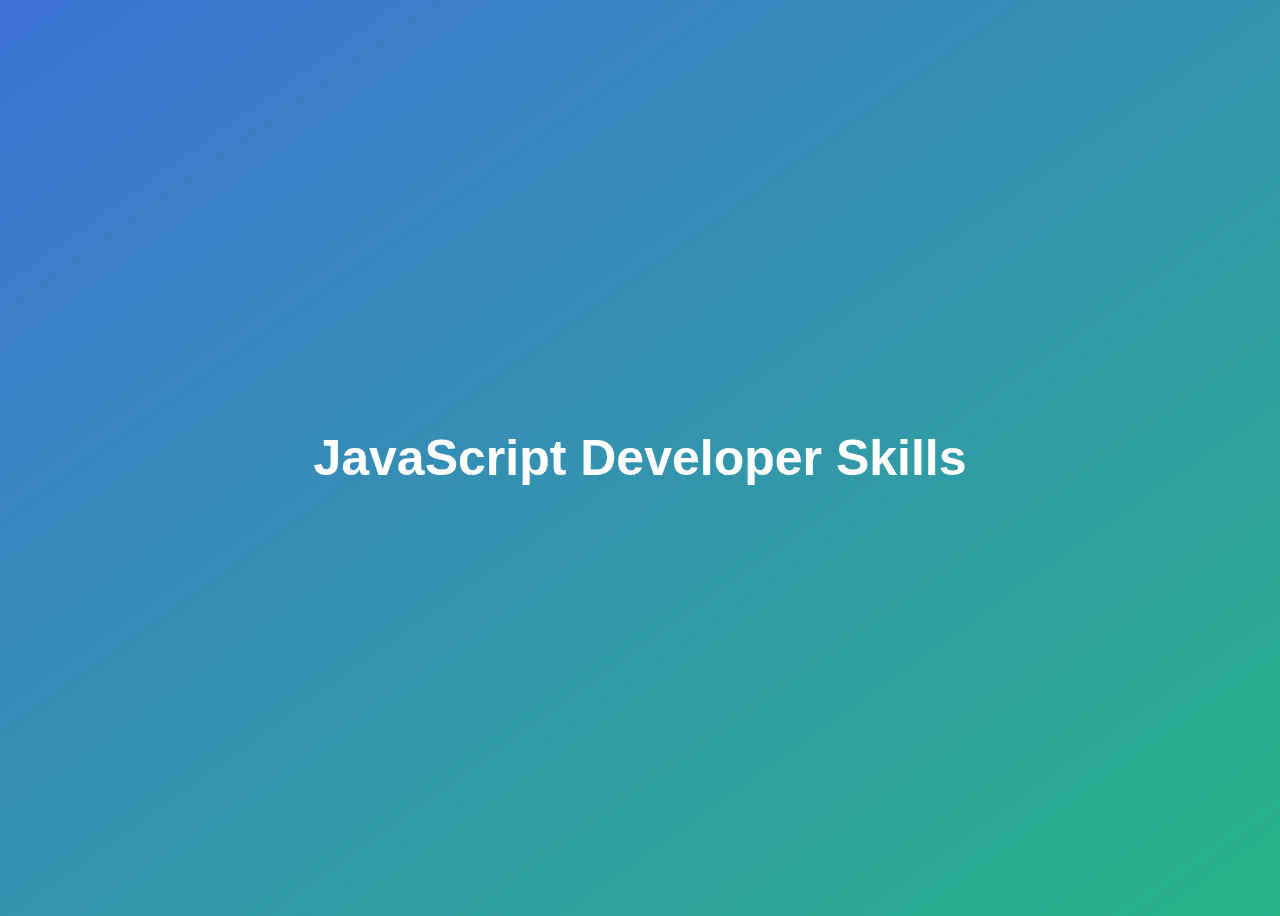
<file: index.html>
<!DOCTYPE html>
<html lang="en">
  <head>
    <meta charset="UTF-8" />
    <meta name="viewport" content="width=device-width, initial-scale=1.0" />
    <meta http-equiv="X-UA-Compatible" content="ie=edge" />
    <title>JavaScript DeveloperSkills</title>
    <style>
      body {
        height: 100vh;
        display: flex;
        align-items: center;
        background: linear-gradient(to top left, #28b487, #3e73d6);
      }

      h1 {
        font-family: sans-serif;
        font-size: 50px;
        line-height: 1.3;
        width: 100%;
        padding: 30px;
        text-align: center;
        color: white;
      }
    </style>
    <script src="script.js"></script>
    <script src="./01-Fundamentals-part-1/assignments.js"></script>
    <script src="./01-Fundamentals-part-1/challenge_1_Conditionals.js"></script>
    <script src="./01-Fundamentals-part-2/assignments2.js"></script>
    <script src="./DeveloperSkills/assignment3.js"></script>
  </head>

  <body>
    <h1>JavaScript Developer Skills</h1>
  </body>
</html>
</file>
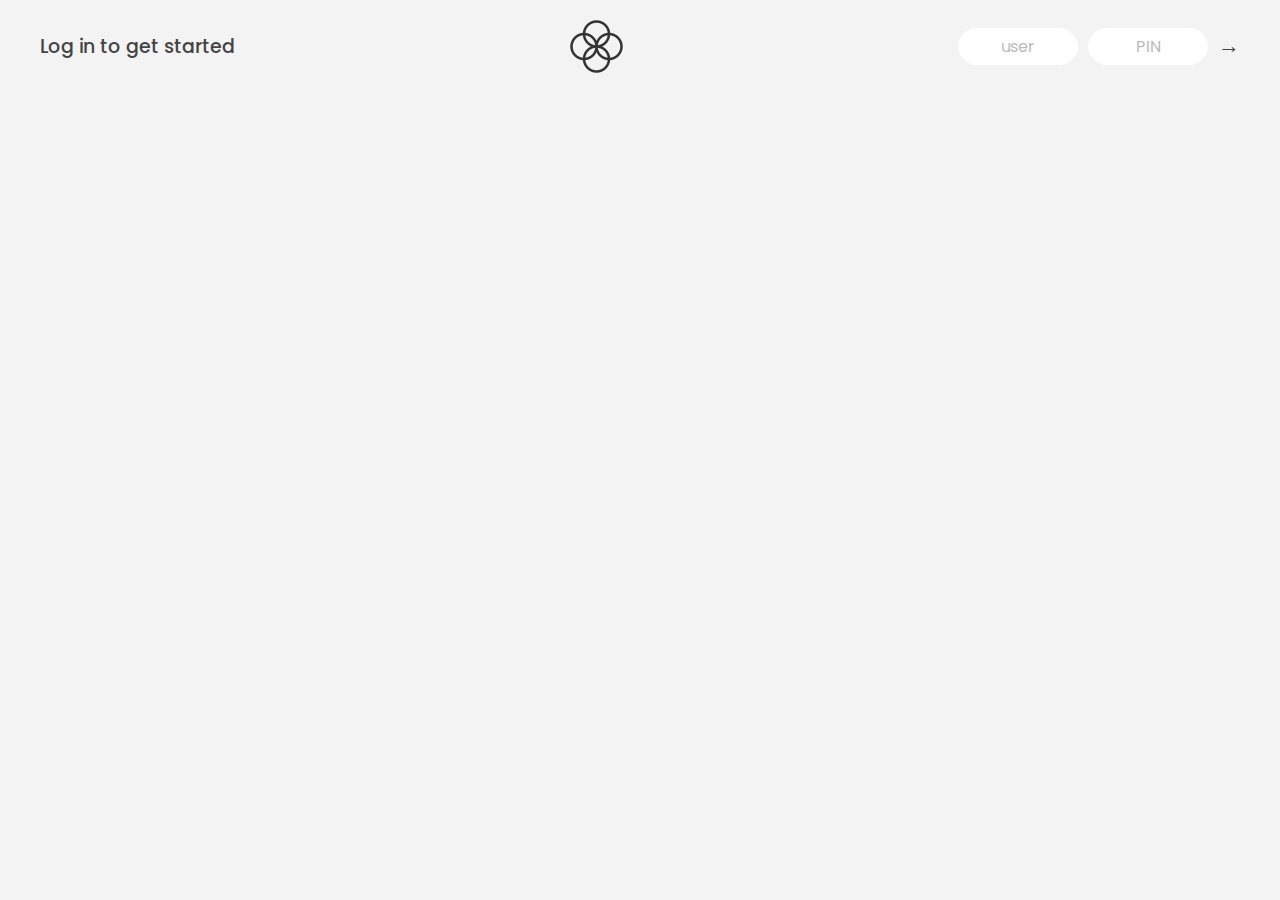
<file: Arrays/index.html>
<!DOCTYPE html>
<html lang="en">
  <head>
    <meta charset="UTF-8" />
    <meta name="viewport" content="width=device-width, initial-scale=1.0" />
    <meta http-equiv="X-UA-Compatible" content="ie=edge" />
    <link rel="shortcut icon" type="image/png" href="/icon.png" />

    <link
      href="https://fonts.googleapis.com/css?family=Poppins:400,500,600&display=swap"
      rel="stylesheet"
    />

    <link rel="stylesheet" href="style.css" />
    <title>Bankist</title>
  </head>
  <body>
    <!-- TOP NAVIGATION -->
    <nav>
      <p class="welcome">Log in to get started</p>
      <img src="logo.png" alt="Logo" class="logo" />
      <form class="login">
        <input
          type="text"
          placeholder="user"
          class="login__input login__input--user"
        />
        <!-- In practice, use type="password" -->
        <input
          type="text"
          placeholder="PIN"
          maxlength="4"
          class="login__input login__input--pin"
        />
        <button class="login__btn">&rarr;</button>
      </form>
    </nav>

    <main class="app">
      <!-- BALANCE -->
      <div class="balance">
        <div>
          <p class="balance__label">Current balance</p>
          <p class="balance__date">
            As of <span class="date">05/03/2037</span>
          </p>
        </div>
        <p class="balance__value">0000€</p>
      </div>

      <!-- MOVEMENTS -->
      <div class="movements">
        <div class="movements__row">
          <div class="movements__type movements__type--deposit">2 deposit</div>
          <div class="movements__date">3 days ago</div>
          <div class="movements__value">4 000€</div>
        </div>
        <div class="movements__row">
          <div class="movements__type movements__type--withdrawal">
            1 withdrawal
          </div>
          <div class="movements__date">24/01/2037</div>
          <div class="movements__value">-378€</div>
        </div>
      </div>

      <!-- SUMMARY -->
      <div class="summary">
        <p class="summary__label">In</p>
        <p class="summary__value summary__value--in">0000€</p>
        <p class="summary__label">Out</p>
        <p class="summary__value summary__value--out">0000€</p>
        <p class="summary__label">Interest</p>
        <p class="summary__value summary__value--interest">0000€</p>
        <button class="btn--sort">&downarrow; SORT</button>
      </div>

      <!-- OPERATION: TRANSFERS -->
      <div class="operation operation--transfer">
        <h2>Transfer money</h2>
        <form class="form form--transfer">
          <input type="text" class="form__input form__input--to" />
          <input type="number" class="form__input form__input--amount" />
          <button class="form__btn form__btn--transfer">&rarr;</button>
          <label class="form__label">Transfer to</label>
          <label class="form__label">Amount</label>
        </form>
      </div>

      <!-- OPERATION: LOAN -->
      <div class="operation operation--loan">
        <h2>Request loan</h2>
        <form class="form form--loan">
          <input type="number" class="form__input form__input--loan-amount" />
          <button class="form__btn form__btn--loan">&rarr;</button>
          <label class="form__label form__label--loan">Amount</label>
        </form>
      </div>

      <!-- OPERATION: CLOSE -->
      <div class="operation operation--close">
        <h2>Close account</h2>
        <form class="form form--close">
          <input type="text" class="form__input form__input--user" />
          <input
            type="password"
            maxlength="6"
            class="form__input form__input--pin"
          />
          <button class="form__btn form__btn--close">&rarr;</button>
          <label class="form__label">Confirm user</label>
          <label class="form__label">Confirm PIN</label>
        </form>
      </div>

      <!-- LOGOUT TIMER -->
      <p class="logout-timer">
        You will be logged out in <span class="timer">05:00</span>
      </p>
    </main>

    <!-- <footer>
      &copy; by Jonas Schmedtmann. Don't claim as your own :)
    </footer> -->

    <script src="script.js"></script>
  </body>
</html>
</file>
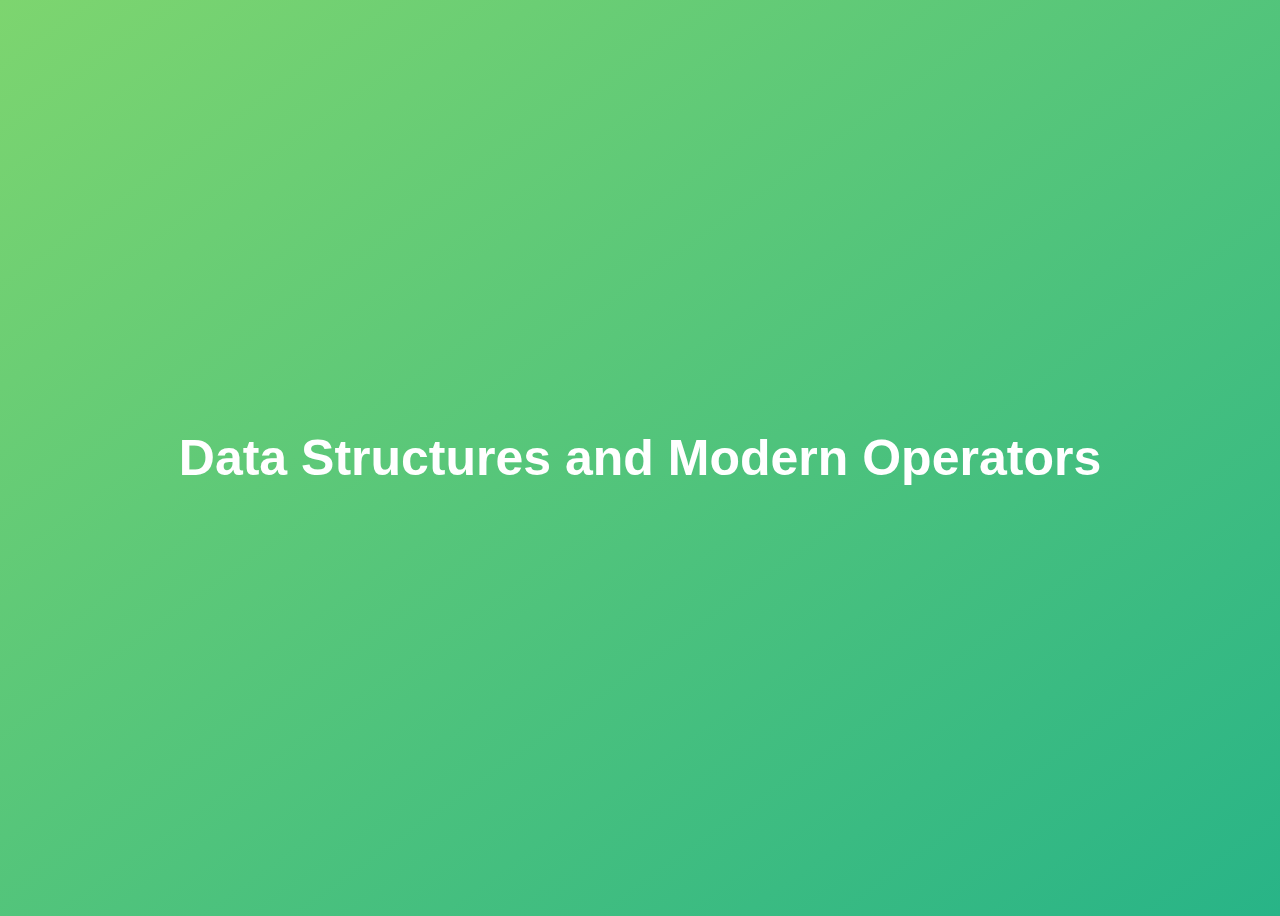
<file: ArraysModernOperators&Strings/index.html>
<!DOCTYPE html>
<html lang="en">
  <head>
    <meta charset="UTF-8" />
    <meta name="viewport" content="width=device-width, initial-scale=1.0" />
    <meta http-equiv="X-UA-Compatible" content="ie=edge" />
    <title>Data Structures and Modern Operators</title>
    <style>
      body {
        height: 100vh;
        display: flex;
        align-items: center;
        background: linear-gradient(to top left, #28b487, #7dd56f);
      }
      h1 {
        font-family: sans-serif;
        font-size: 50px;
        line-height: 1.3;
        width: 100%;
        padding: 30px;
        text-align: center;
        color: white;
      }
      button {
        width: 50px;
        height: 20px;
        margin: 10px;
      }
      textarea {
        width: 300px;
        height: 100px;
      }
    </style>
  </head>
  <body>
    <h1>Data Structures and Modern Operators</h1>
    <script src="script.js"></script>
  </body>
</html>
</file>
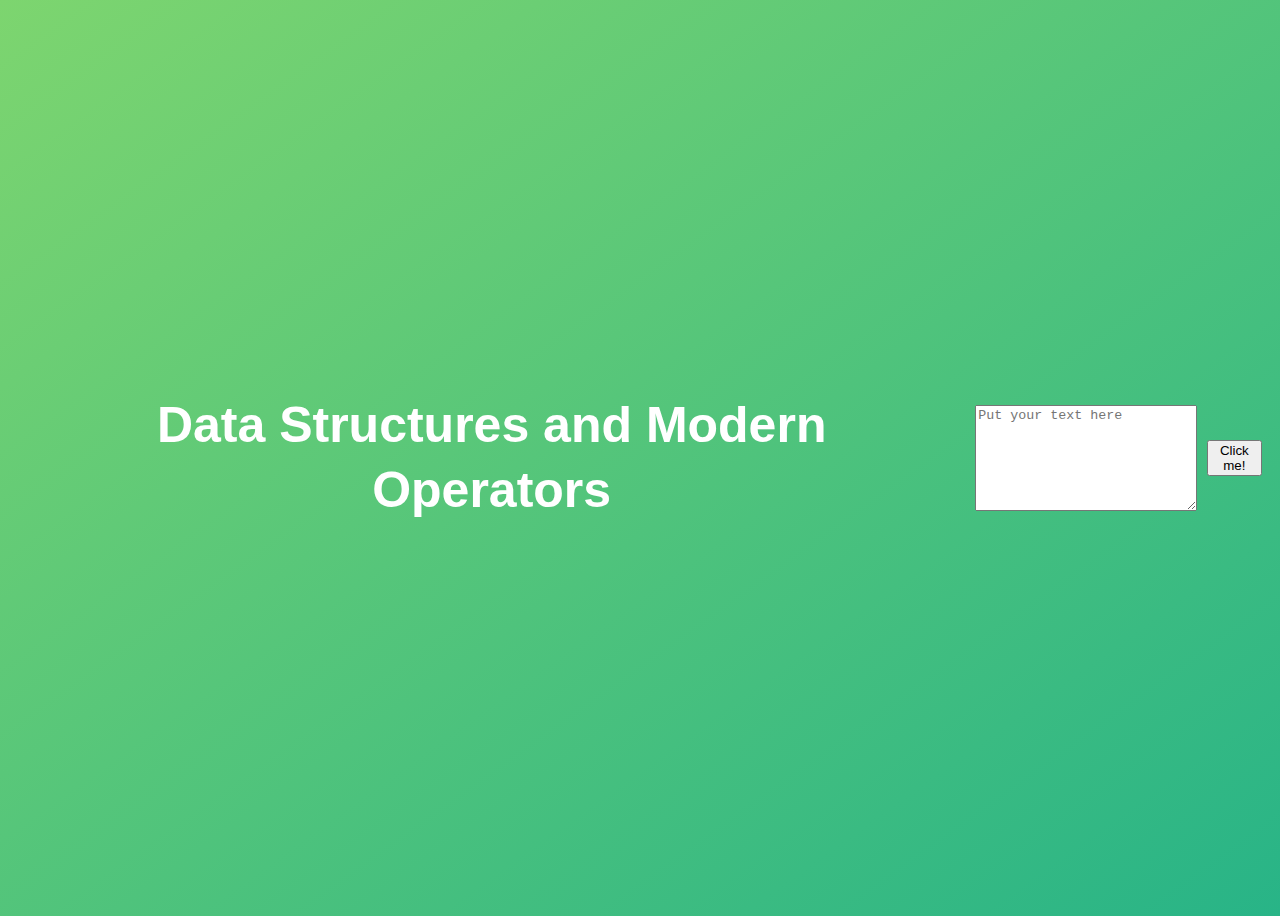
<file: DataSructures-ModernOerators&Strings/index.html>
<!DOCTYPE html>
<html lang="en">
  <head>
    <meta charset="UTF-8" />
    <meta name="viewport" content="width=device-width, initial-scale=1.0" />
    <meta http-equiv="X-UA-Compatible" content="ie=edge" />
    <title>Data Structures and Modern Operators</title>
    <style>
      body {
        height: 100vh;
        display: flex;
        align-items: center;
        background: linear-gradient(to top left, #28b487, #7dd56f);
      }
      h1 {
        font-family: sans-serif;
        font-size: 50px;
        line-height: 1.3;
        width: 100%;
        padding: 30px;
        text-align: center;
        color: white;
      }
      button {
        width: auto;
        height: auto;
        margin: 10px;
        cursor: pointer;
      }
      textarea {
        width: 300px;
        height: 100px;
      }
    </style>
  </head>
  <body>
    <h1>Data Structures and Modern Operators</h1>
    <script src="script.js"></script>
    <div></div>
  </body>
</html>
</file>
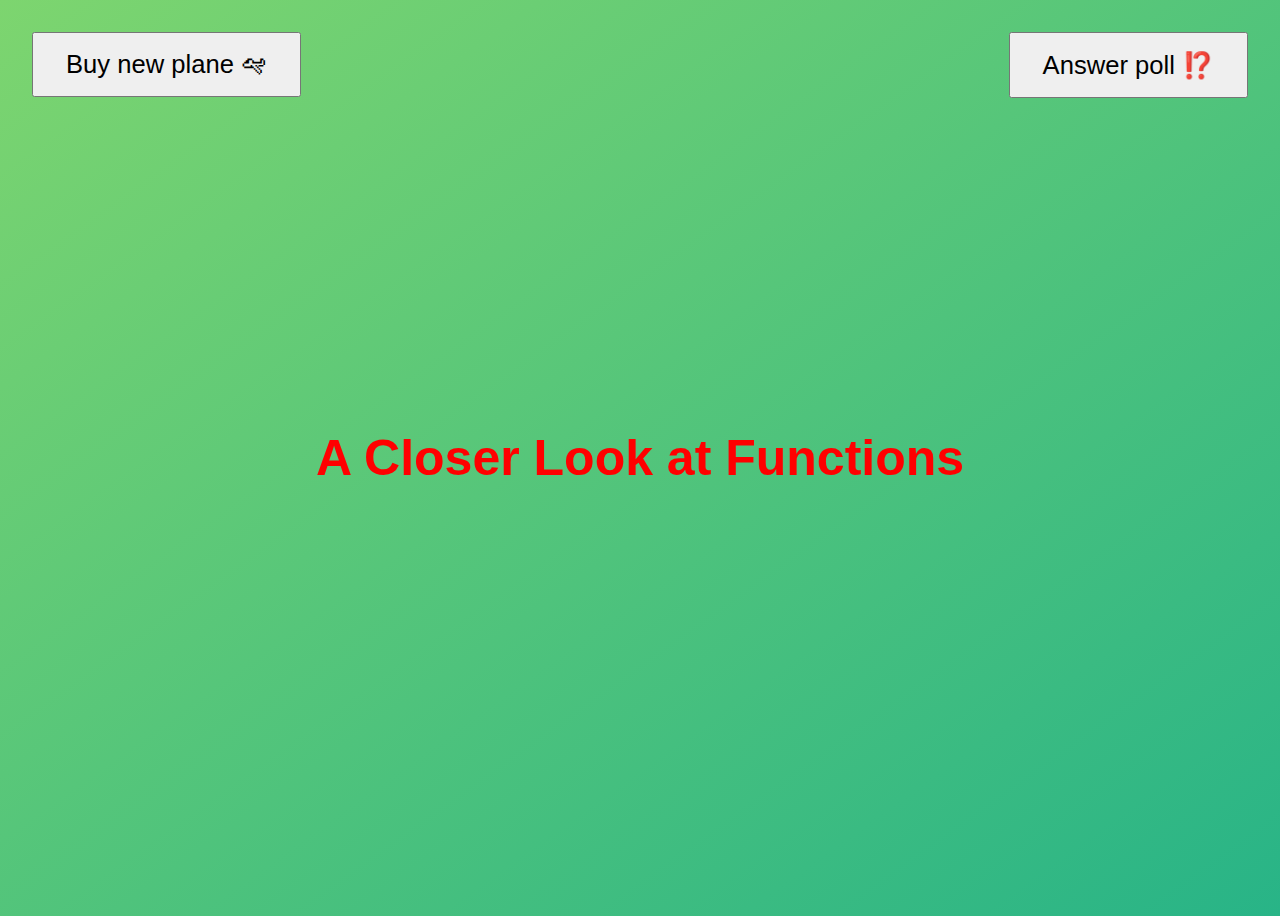
<file: Functions/index.html>
<!DOCTYPE html>
<html lang="en">
  <head>
    <meta charset="UTF-8" />
    <meta name="viewport" content="width=device-width, initial-scale=1.0" />
    <meta http-equiv="X-UA-Compatible" content="ie=edge" />
    <title>A Closer Look at Functions</title>
    <style>
      body {
        height: 100vh;
        display: flex;
        align-items: center;
        background: linear-gradient(to top left, #28b487, #7dd56f);
      }
      h1 {
        font-family: sans-serif;
        font-size: 50px;
        line-height: 1.3;
        width: 100%;
        padding: 30px;
        text-align: center;
        color: white;
      }
      .buy,
      .poll {
        font-size: 1.6rem;
        padding: 1rem 2rem;
        position: absolute;
        top: 2rem;
      }
      .buy {
        left: 2rem;
      }
      .poll {
        right: 2rem;
      }
    </style>
  </head>
  <body>
    <h1>A Closer Look at Functions</h1>
    <button class="buy">Buy new plane 🛩</button>
    <button class="poll">Answer poll ⁉️</button>
    <script src="script.js"></script>
  </body>
</html>
</file>
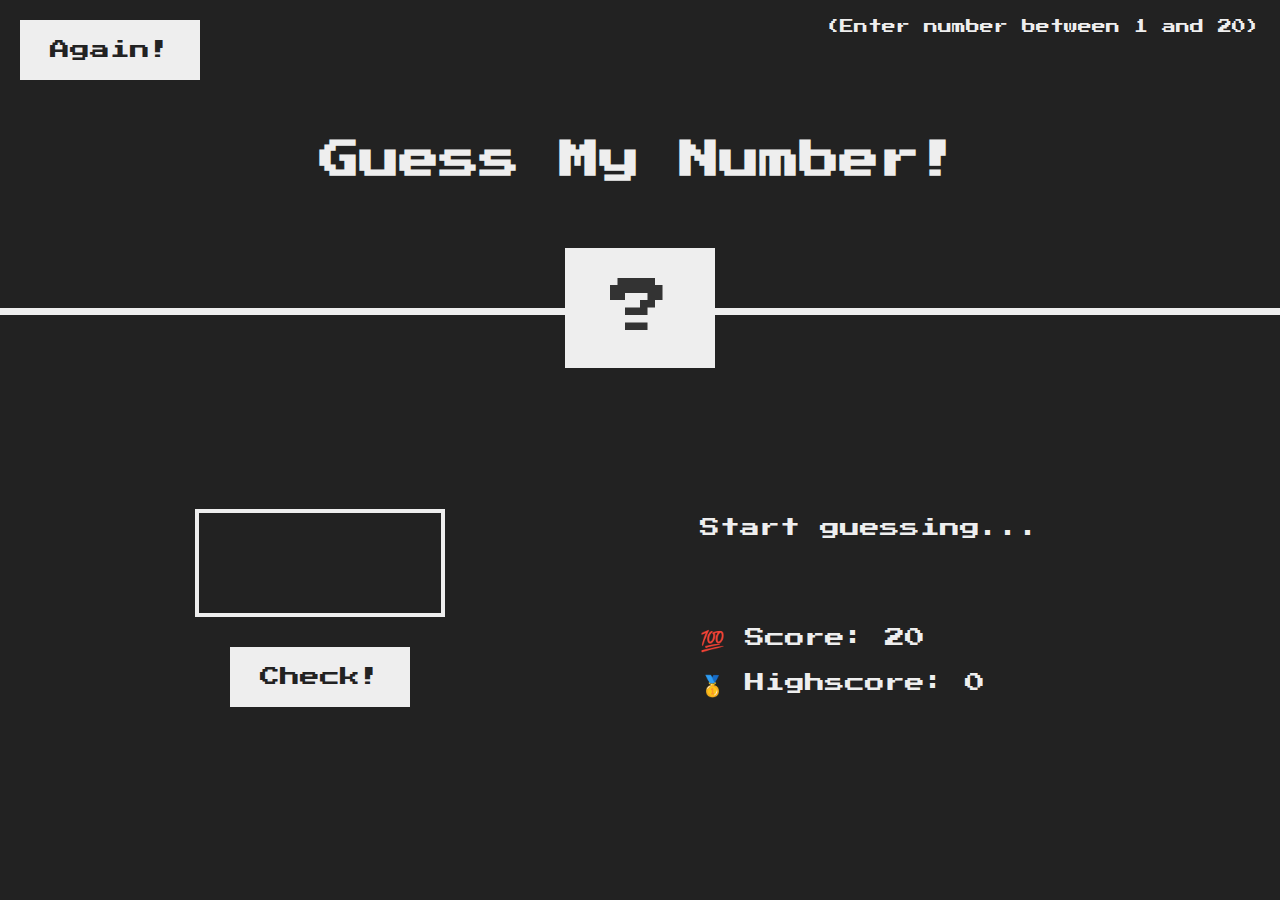
<file: Guess-My-Number/index.html>
<!DOCTYPE html>
<html lang="en">
  <head>
    <meta charset="UTF-8" />
    <meta name="viewport" content="width=device-width, initial-scale=1.0" />
    <meta http-equiv="X-UA-Compatible" content="ie=edge" />
    <link rel="stylesheet" href="style.css" />
    <title>Guess My Number!</title>
  </head>
  <body>
    <header>
      <h1>Guess My Number!</h1>
      <p class="between">(Enter number between 1 and 20)</p>
      <button class="btn again">Again!</button>
      <div class="number">?</div>
    </header>
    <main>
      <section class="left">
        <input type="number" class="guess" />
        <button class="btn check">Check!</button>
      </section>
      <section class="right">
        <p class="message">Start guessing...</p>
        <p class="label-score">💯 Score: <span class="score">20</span></p>
        <p class="label-highscore">
          🥇 Highscore: <span class="highscore">0</span>
        </p>
      </section>
    </main>
    <script src="script.js"></script>
  </body>
</html>
</file>
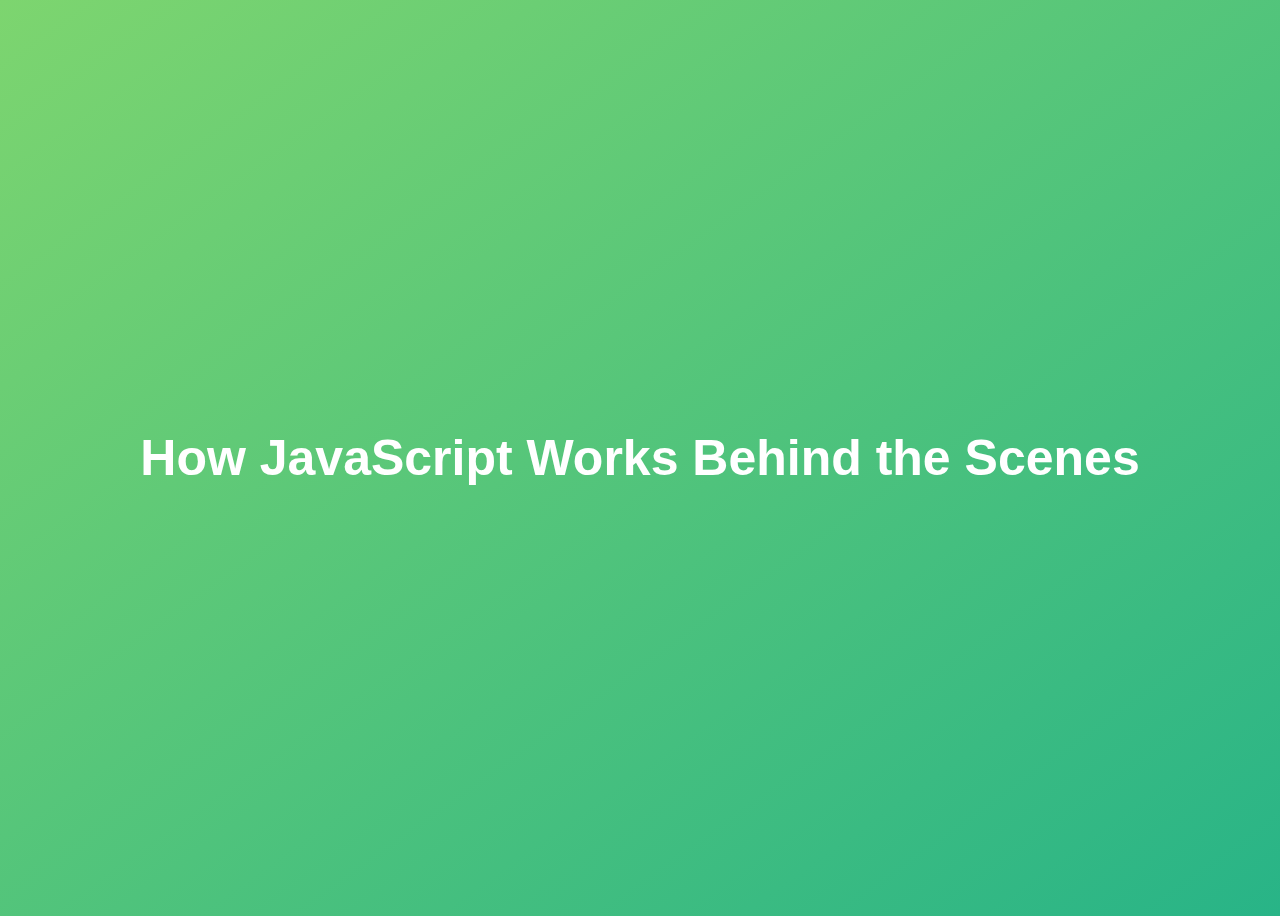
<file: howJSworks/index.html>
<!DOCTYPE html>
<html lang="en">
  <head>
    <meta charset="UTF-8" />
    <meta name="viewport" content="width=device-width, initial-scale=1.0" />
    <meta http-equiv="X-UA-Compatible" content="ie=edge" />
    <title>How JavaScript Works Behind the Scenes</title>
    <style>
      body {
        height: 100vh;
        display: flex;
        align-items: center;
        background: linear-gradient(to top left, #28b487, #7dd56f);
      }
      h1 {
        font-family: sans-serif;
        font-size: 50px;
        line-height: 1.3;
        width: 100%;
        padding: 30px;
        text-align: center;
        color: white;
      }
    </style>
  </head>
  <body>
    <h1>How JavaScript Works Behind the Scenes</h1>
    <script src="script.js"></script>
  </body>
</html>
</file>
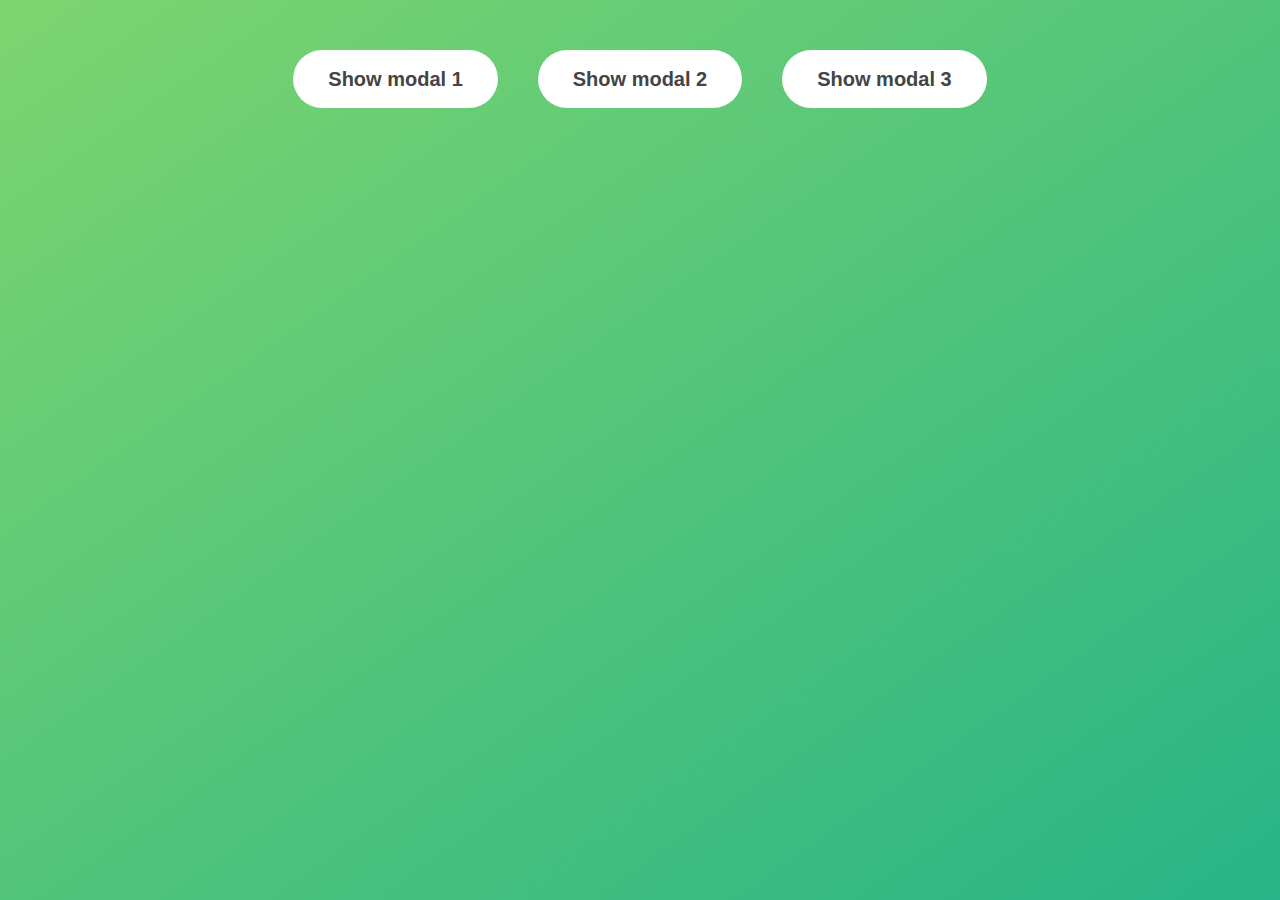
<file: Modal/index.html>
<!DOCTYPE html>
<html lang="en">
  <head>
    <meta charset="UTF-8" />
    <meta name="viewport" content="width=device-width, initial-scale=1.0" />
    <meta http-equiv="X-UA-Compatible" content="ie=edge" />
    <link rel="stylesheet" href="style.css" />
    <title>Modal window</title>
  </head>
  <body>
    <button class="show-modal">Show modal 1</button>
    <button class="show-modal">Show modal 2</button>
    <button class="show-modal">Show modal 3</button>

    <div class="modal hidden">
      <button class="close-modal">&times;</button>
      <h1>I'm a modal window 😍</h1>
      <p>
        Lorem ipsum dolor sit amet, consectetur adipisicing elit, sed do eiusmod
        tempor incididunt ut labore et dolore magna aliqua. Ut enim ad minim
        veniam, quis nostrud exercitation ullamco laboris nisi ut aliquip ex ea
        commodo consequat. Duis aute irure dolor in reprehenderit in voluptate
        velit esse cillum dolore eu fugiat nulla pariatur. Excepteur sint
        occaecat cupidatat non proident, sunt in culpa qui officia deserunt
        mollit anim id est laborum.
      </p>
    </div>
    <div class="overlay hidden"></div>

    <script src="script.js"></script>
  </body>
</html>
</file>
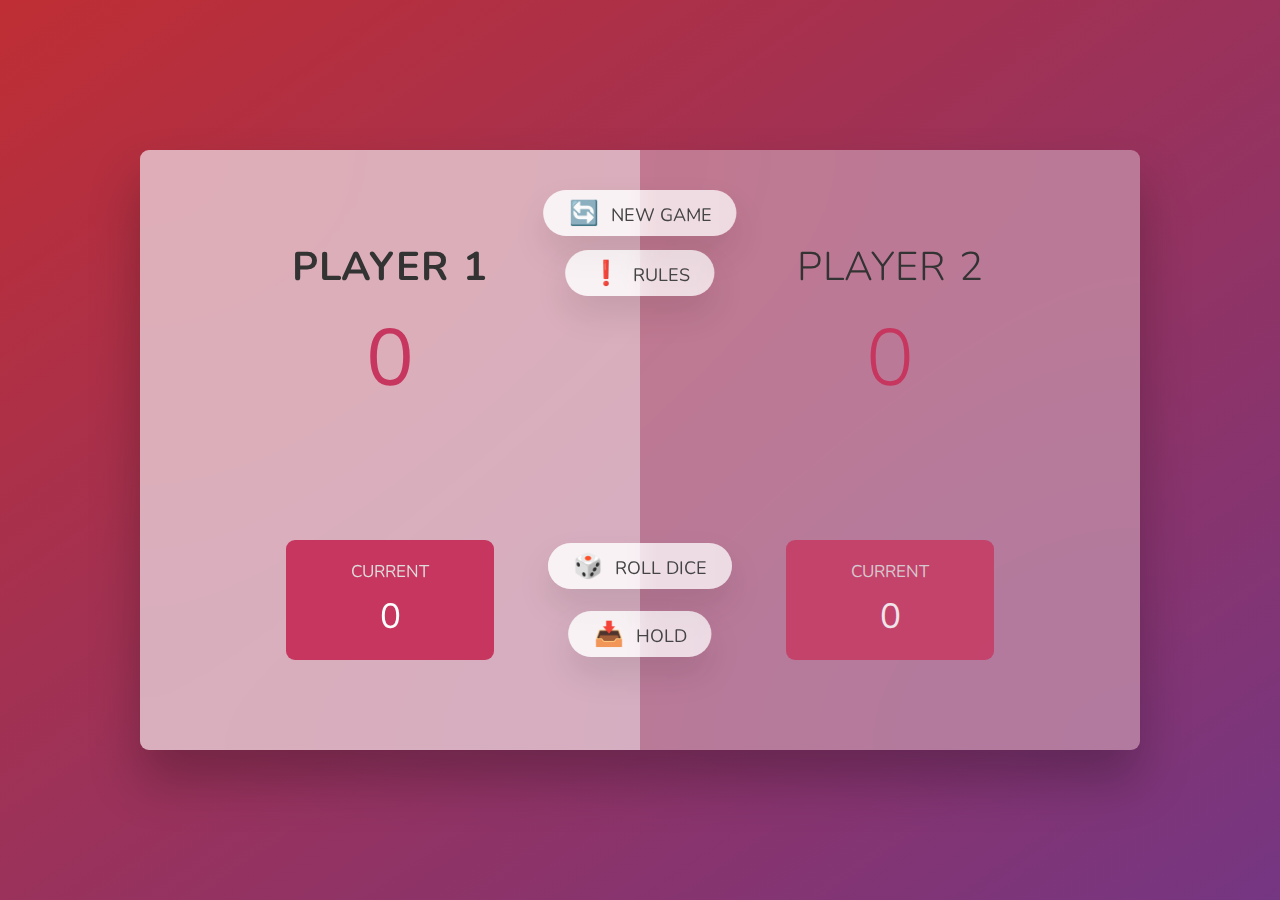
<file: Pig-Game/index.html>
<!DOCTYPE html>
<html lang="en">
  <head>
    <meta charset="UTF-8" />
    <meta name="viewport" content="width=device-width, initial-scale=1.0" />
    <meta http-equiv="X-UA-Compatible" content="ie=edge" />
    <link rel="stylesheet" href="style.css" />
    <title>Pig Game</title>
  </head>
  <body>
    <div class="modal hidden">
      <button class="close-modal">&times;</button>
      <h1>👇Rules of the game</h1>
      <p>
        Each turn, a player repeatedly rolls a dice until either a 1 is rolled
        or the player decides to "hold". If the player rolls a 1, they score
        nothing and it becomes the next player's turn. If the player rolls any
        other number, it is added to their current score and the player's turn
        continues. If a player chooses to "hold", their current score is added
        to their total score, and it becomes the next player's turn. The first
        player to score 30 or more points wins. If you want to begin a new game
        click button 'New game' any time.
      </p>
    </div>
    <div class="overlay hidden"></div>
    <main>
      <section class="player player--0 player--active">
        <h2 class="name" id="name--0">Player 1</h2>
        <p class="score" id="score--0">35</p>
        <h3 class="winner hidden" id="winner--0">Winner</h3>
        <div class="current">
          <p class="current-label">Current</p>
          <p class="current-score" id="current--0">0</p>
        </div>
      </section>
      <section class="player player--1">
        <h2 class="name" id="name--1">Player 2</h2>
        <p class="score" id="score--1">50</p>
        <h3 class="winner hidden" id="winner--1">Winner!</h3>
        <div class="current">
          <p class="current-label">Current</p>
          <p class="current-score" id="current--1">0</p>
        </div>
      </section>

      <img src="dice-5.png" alt="Playing dice" class="dice" />
      <button class="btn btn--new">🔄 New game</button>
      <button class="btn btn--roll">🎲 Roll dice</button>
      <button class="btn btn--hold">📥 Hold</button>
      <button class="btn btn--rules">❗ Rules</button>
    </main>
    <script src="script.js"></script>
  </body>
</html>
</file>
<file: Arrays/style.css>
/*
 * Use this CSS to learn some intersting techniques,
 * in case you're wondering how I built the UI.
 * Have fun! 😁
 */

* {
  margin: 0;
  padding: 0;
  box-sizing: inherit;
}

html {
  font-size: 62.5%;
  box-sizing: border-box;
}

body {
  font-family: 'Poppins', sans-serif;
  color: #444;
  background-color: #f3f3f3;
  height: 100vh;
  padding: 2rem;
}

nav {
  display: flex;
  justify-content: space-between;
  align-items: center;
  padding: 0 2rem;
}

.welcome {
  font-size: 1.9rem;
  font-weight: 500;
}

.logo {
  height: 5.25rem;
}

.login {
  display: flex;
}

.login__input {
  border: none;
  padding: 0.5rem 2rem;
  font-size: 1.6rem;
  font-family: inherit;
  text-align: center;
  width: 12rem;
  border-radius: 10rem;
  margin-right: 1rem;
  color: inherit;
  border: 1px solid #fff;
  transition: all 0.3s;
}

.login__input:focus {
  outline: none;
  border: 1px solid #ccc;
}

.login__input::placeholder {
  color: #bbb;
}

.login__btn {
  border: none;
  background: none;
  font-size: 2.2rem;
  color: inherit;
  cursor: pointer;
  transition: all 0.3s;
}

.login__btn:hover,
.login__btn:focus,
.btn--sort:hover,
.btn--sort:focus {
  outline: none;
  color: #777;
}

/* MAIN */
.app {
  position: relative;
  max-width: 100rem;
  margin: 4rem auto;
  display: grid;
  grid-template-columns: 4fr 3fr;
  grid-template-rows: auto repeat(3, 15rem) auto;
  gap: 2rem;

  /* NOTE This creates the fade in/out anumation */
  opacity: 0;
  transition: all 1s;
}

.balance {
  grid-column: 1 / span 2;
  display: flex;
  align-items: flex-end;
  justify-content: space-between;
  margin-bottom: 2rem;
}

.balance__label {
  font-size: 2.2rem;
  font-weight: 500;
  margin-bottom: -0.2rem;
}

.balance__date {
  font-size: 1.4rem;
  color: #888;
}

.balance__value {
  font-size: 4.5rem;
  font-weight: 400;
}

/* MOVEMENTS */
.movements {
  grid-row: 2 / span 3;
  background-color: #fff;
  border-radius: 1rem;
  overflow: scroll;
}

.movements__row {
  padding: 2.25rem 4rem;
  display: flex;
  align-items: center;
  border-bottom: 1px solid #eee;
}

.movements__type {
  font-size: 1.1rem;
  text-transform: uppercase;
  font-weight: 500;
  color: #fff;
  padding: 0.1rem 1rem;
  border-radius: 10rem;
  margin-right: 2rem;
}

.movements__date {
  font-size: 1.1rem;
  text-transform: uppercase;
  font-weight: 500;
  color: #666;
}

.movements__type--deposit {
  background-image: linear-gradient(to top left, #39b385, #9be15d);
}

.movements__type--withdrawal {
  background-image: linear-gradient(to top left, #e52a5a, #ff585f);
}

.movements__value {
  font-size: 1.7rem;
  margin-left: auto;
}

/* SUMMARY */
.summary {
  grid-row: 5 / 6;
  display: flex;
  align-items: baseline;
  padding: 0 0.3rem;
  margin-top: 1rem;
}

.summary__label {
  font-size: 1.2rem;
  font-weight: 500;
  text-transform: uppercase;
  margin-right: 0.8rem;
}

.summary__value {
  font-size: 2.2rem;
  margin-right: 2.5rem;
}

.summary__value--in,
.summary__value--interest {
  color: #66c873;
}

.summary__value--out {
  color: #f5465d;
}

.btn--sort {
  margin-left: auto;
  border: none;
  background: none;
  font-size: 1.3rem;
  font-weight: 500;
  cursor: pointer;
}

/* OPERATIONS */
.operation {
  border-radius: 1rem;
  padding: 3rem 4rem;
  color: #333;
}

.operation--transfer {
  background-image: linear-gradient(to top left, #ffb003, #ffcb03);
}

.operation--loan {
  background-image: linear-gradient(to top left, #39b385, #9be15d);
}

.operation--close {
  background-image: linear-gradient(to top left, #e52a5a, #ff585f);
}

h2 {
  margin-bottom: 1.5rem;
  font-size: 1.7rem;
  font-weight: 600;
  color: #333;
}

.form {
  display: grid;
  grid-template-columns: 2.5fr 2.5fr 1fr;
  grid-template-rows: auto auto;
  gap: 0.4rem 1rem;
}

/* Exceptions for interst */
.form.form--loan {
  grid-template-columns: 2.5fr 1fr 2.5fr;
}
.form__label--loan {
  grid-row: 2;
}
/* End exceptions */

.form__input {
  width: 100%;
  border: none;
  background-color: rgba(255, 255, 255, 0.4);
  font-family: inherit;
  font-size: 1.5rem;
  text-align: center;
  color: #333;
  padding: 0.3rem 1rem;
  border-radius: 0.7rem;
  transition: all 0.3s;
}

.form__input:focus {
  outline: none;
  background-color: rgba(255, 255, 255, 0.6);
}

.form__label {
  font-size: 1.3rem;
  text-align: center;
}

.form__btn {
  border: none;
  border-radius: 0.7rem;
  font-size: 1.8rem;
  background-color: #fff;
  cursor: pointer;
  transition: all 0.3s;
}

.form__btn:focus {
  outline: none;
  background-color: rgba(255, 255, 255, 0.8);
}

.logout-timer {
  padding: 0 0.3rem;
  margin-top: 1.9rem;
  text-align: right;
  font-size: 1.25rem;
}

.timer {
  font-weight: 600;
}
</file>
<file: Guess-My-Number/style.css>
@import url('https://fonts.googleapis.com/css?family=Press+Start+2P&display=swap');

* {
  margin: 0;
  padding: 0;
  box-sizing: inherit;
}

html {
  font-size: 62.5%;
  box-sizing: border-box;
}

body {
  font-family: 'Press Start 2P', sans-serif;
  color: #eee;
  background-color: #222;
  /* background-color: #60b347; */
}

/* LAYOUT */
header {
  position: relative;
  height: 35vh;
  border-bottom: 7px solid #eee;
}

main {
  height: 65vh;
  color: #eee;
  display: flex;
  align-items: center;
  justify-content: space-around;
}

.left {
  width: 52rem;
  display: flex;
  flex-direction: column;
  align-items: center;
}

.right {
  width: 52rem;
  font-size: 2rem;
}

/* ELEMENTS STYLE */
h1 {
  font-size: 4rem;
  text-align: center;
  position: absolute;
  width: 100%;
  top: 52%;
  left: 50%;
  transform: translate(-50%, -50%);
}

.number {
  background: #eee;
  color: #333;
  font-size: 6rem;
  width: 15rem;
  padding: 3rem 0rem;
  text-align: center;
  position: absolute;
  bottom: 0;
  left: 50%;
  transform: translate(-50%, 50%);
}

.between {
  font-size: 1.4rem;
  position: absolute;
  top: 2rem;
  right: 2rem;
}

.again {
  position: absolute;
  top: 2rem;
  left: 2rem;
}

.guess {
  background: none;
  border: 4px solid #eee;
  font-family: inherit;
  color: inherit;
  font-size: 5rem;
  padding: 2.5rem;
  width: 25rem;
  text-align: center;
  display: block;
  margin-bottom: 3rem;
}

.btn {
  border: none;
  background-color: #eee;
  color: #222;
  font-size: 2rem;
  font-family: inherit;
  padding: 2rem 3rem;
  cursor: pointer;
}

.btn:hover {
  background-color: #ccc;
}

.message {
  margin-bottom: 8rem;
  height: 3rem;
}

.label-score {
  margin-bottom: 2rem;
}

input[type='number']::-webkit-inner-spin-button,
input[type='number']::-webkit-outer-spin-button {
  -webkit-appearance: none;
  margin: 0;
}
</file>
<file: Modal/style.css>
* {
  margin: 0;
  padding: 0;
  box-sizing: inherit;
}

html {
  font-size: 62.5%;
  box-sizing: border-box;
}

body {
  font-family: sans-serif;
  color: #333;
  line-height: 1.5;
  height: 100vh;
  position: relative;
  display: flex;
  align-items: flex-start;
  justify-content: center;
  background: linear-gradient(to top left, #28b487, #7dd56f);
}

.show-modal {
  font-size: 2rem;
  font-weight: 600;
  padding: 1.75rem 3.5rem;
  margin: 5rem 2rem;
  border: none;
  background-color: #fff;
  color: #444;
  border-radius: 10rem;
  cursor: pointer;
}

.close-modal {
  position: absolute;
  top: 1.2rem;
  right: 2rem;
  font-size: 5rem;
  color: #333;
  cursor: pointer;
  border: none;
  background: none;
}

h1 {
  font-size: 2.5rem;
  margin-bottom: 2rem;
}

p {
  font-size: 1.8rem;
}

/* -------------------------- */
/* CLASSES TO MAKE MODAL WORK */
.hidden {
  display: none;
}

.modal {
  position: absolute;
  top: 50%;
  left: 50%;
  transform: translate(-50%, -50%);
  width: 70%;

  background-color: white;
  padding: 6rem;
  border-radius: 5px;
  box-shadow: 0 3rem 5rem rgba(0, 0, 0, 0.3);
  z-index: 10;
}

.overlay {
  position: absolute;
  top: 0;
  left: 0;
  width: 100%;
  height: 100%;
  background-color: rgba(0, 0, 0, 0.6);
  backdrop-filter: blur(3px);
  z-index: 5;
}
</file>
<file: Pig-Game/style.css>
@import url('https://fonts.googleapis.com/css2?family=Nunito&display=swap');

* {
  margin: 0;
  padding: 0;
  box-sizing: inherit;
}

html {
  font-size: 62.5%;
  box-sizing: border-box;
}

body {
  font-family: 'Nunito', sans-serif;
  font-weight: 400;
  height: 100vh;
  color: #333;
  background-image: linear-gradient(to top left, #753682 0%, #bf2e34 100%);
  display: flex;
  align-items: center;
  justify-content: center;
}

/* LAYOUT */
main {
  position: relative;
  width: 100rem;
  height: 60rem;
  background-color: rgba(255, 255, 255, 0.35);
  backdrop-filter: blur(200px);
  filter: blur();
  box-shadow: 0 3rem 5rem rgba(0, 0, 0, 0.25);
  border-radius: 9px;
  overflow: hidden;
  display: flex;
}

.show-modal {
  font-size: 5rem;
  font-weight: 600;
  padding: 1.75rem 3.5rem;
  margin: 5rem 2rem;
  border: none;
  background-color: #fff;
  color: #444;
  border-radius: 10rem;
  cursor: pointer;
}

.close-modal {
  position: absolute;
  top: 1.2rem;
  right: 2rem;
  font-size: 5rem;
  color: #333;
  cursor: pointer;
  border: none;
  background: none;
}

.player {
  flex: 50%;
  padding: 9rem;
  display: flex;
  flex-direction: column;
  align-items: center;
  transition: all 0.75s;
}

/* ELEMENTS */
.name {
  position: relative;
  font-size: 4rem;
  text-transform: uppercase;
  letter-spacing: 1px;
  word-spacing: 2px;
  font-weight: 300;
  margin-bottom: 1rem;
}

.winner {
  position: relative;
  font-size: 4rem;
  font-weight: 700;
  color: #ebe0e3;
  text-transform: uppercase;
  letter-spacing: 1px;
  word-spacing: 2px;
  font-weight: 300;
  margin-bottom: 1rem;
}

.score {
  font-size: 8rem;
  font-weight: 300;
  color: #c7365f;
  margin-bottom: auto;
}

.player--active {
  background-color: rgba(255, 255, 255, 0.4);
}
.player--active .name {
  font-weight: 700;
}
.player--active .score {
  font-weight: 400;
}

.player--active .current {
  opacity: 1;
}

.current {
  background-color: #c7365f;
  opacity: 0.8;
  border-radius: 9px;
  color: #fff;
  width: 65%;
  padding: 2rem;
  text-align: center;
  transition: all 0.75s;
}

.current-label {
  text-transform: uppercase;
  margin-bottom: 1rem;
  font-size: 1.7rem;
  color: #ddd;
}

.current-score {
  font-size: 3.5rem;
}

/* ABSOLUTE POSITIONED ELEMENTS */
.btn {
  position: absolute;
  left: 50%;
  transform: translateX(-50%);
  color: #444;
  background: none;
  border: none;
  font-family: inherit;
  font-size: 1.8rem;
  text-transform: uppercase;
  cursor: pointer;
  font-weight: 400;
  transition: all 0.2s;

  background-color: white;
  background-color: rgba(255, 255, 255, 0.6);
  backdrop-filter: blur(10px);

  padding: 0.7rem 2.5rem;
  border-radius: 50rem;
  box-shadow: 0 1.75rem 3.5rem rgba(0, 0, 0, 0.1);
}

.btn::first-letter {
  font-size: 2.4rem;
  display: inline-block;
  margin-right: 0.7rem;
}

.btn--rules {
  top: 10rem;
}

.btn--new {
  top: 4rem;
}
.btn--roll {
  top: 39.3rem;
}
.btn--hold {
  top: 46.1rem;
}

.btn:active {
  transform: translate(-50%, 3px);
  box-shadow: 0 1rem 2rem rgba(0, 0, 0, 0.15);
}

.btn:focus {
  outline: none;
}

.dice {
  position: absolute;
  left: 50%;
  top: 16.5rem;
  transform: translateX(-50%);
  height: 10rem;
  box-shadow: 0 2rem 5rem rgba(0, 0, 0, 0.2);
}

.player--winner {
  background-color: #2f2f2f;
}

.player--winner .name {
  font-weight: 700;
  color: #c7365f;
}

.modal {
  position: absolute;
  top: 50%;
  left: 50%;
  transform: translate(-50%, -50%);
  width: 70%;
  font-size: 20px;
  background-color: white;
  padding: 6rem;
  border-radius: 5px;
  box-shadow: 0 3rem 5rem rgba(0, 0, 0, 0.3);
  z-index: 10;
}

.overlay {
  position: absolute;
  top: 0;
  left: 0;
  width: 100%;
  height: 100%;
  background-color: rgba(0, 0, 0, 0.6);
  backdrop-filter: blur(3px);
  z-index: 5;
}

.hidden {
  display: none;
}
</file>
